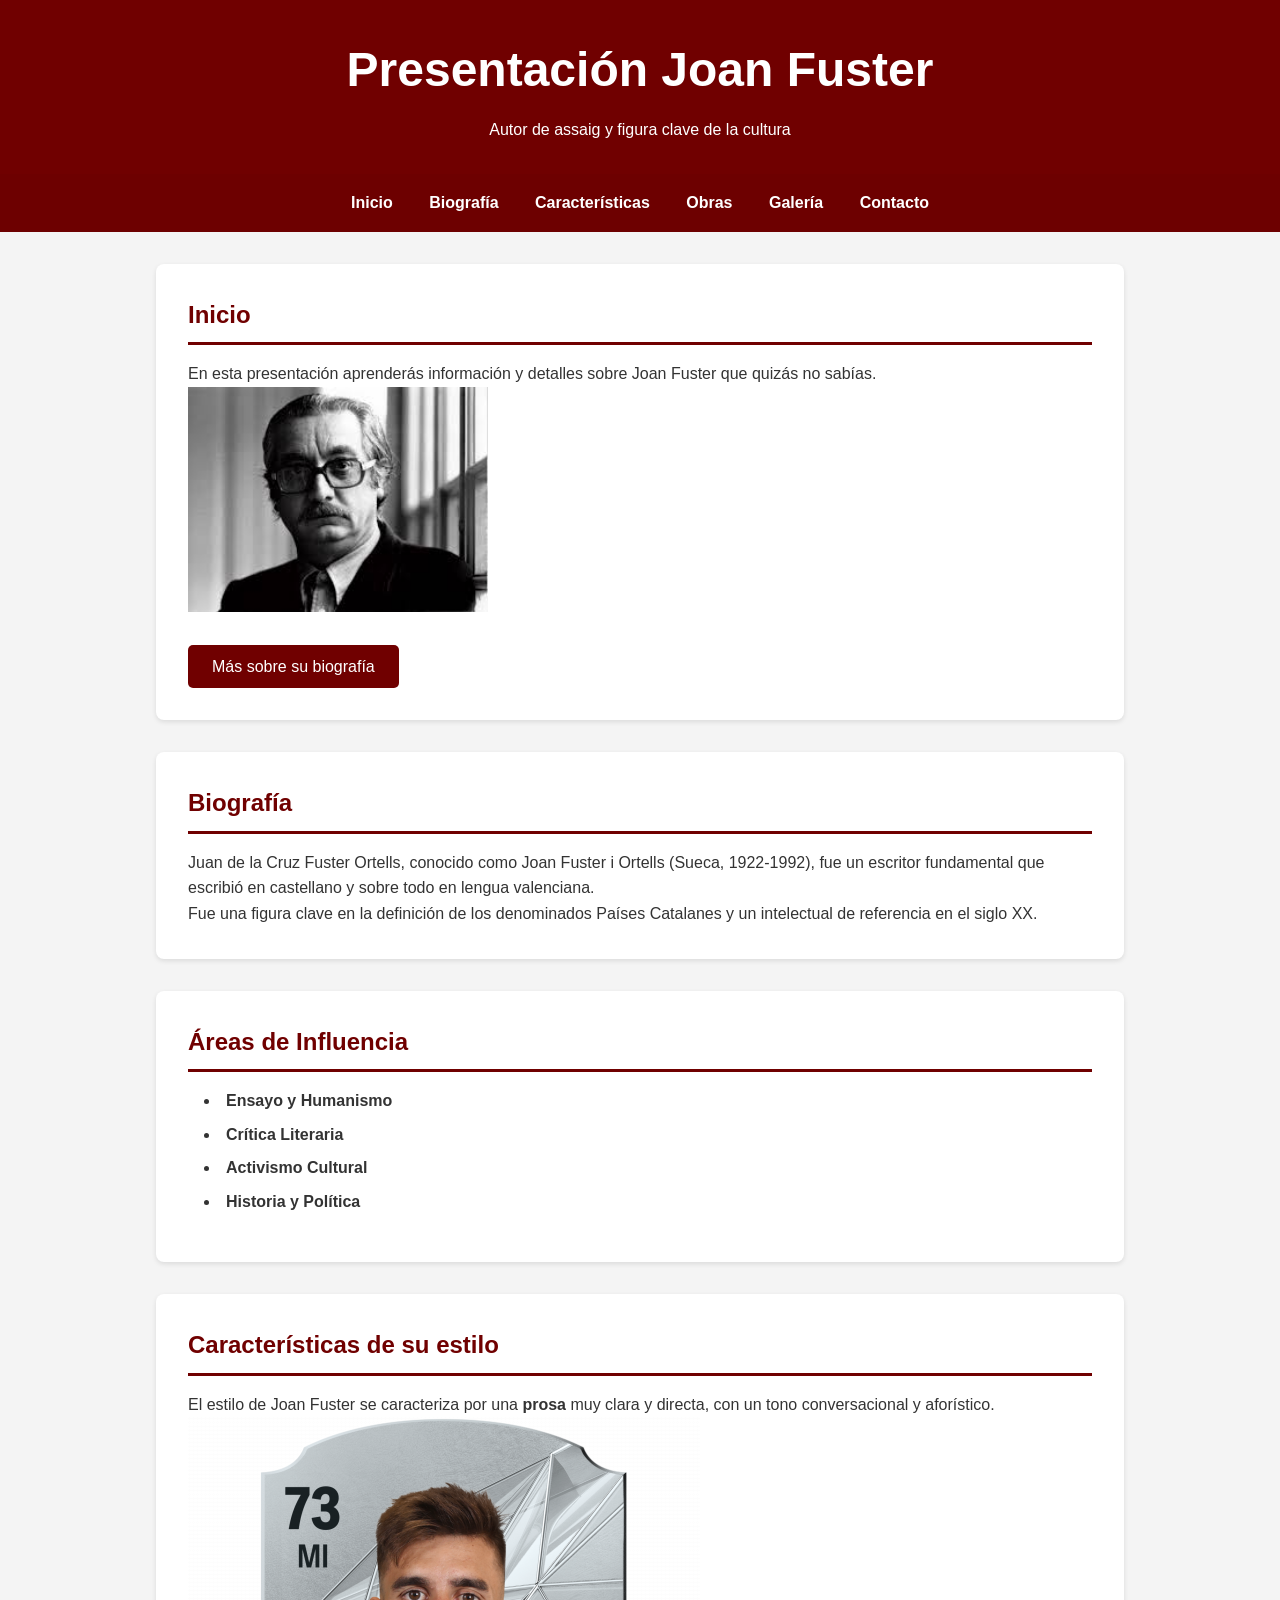
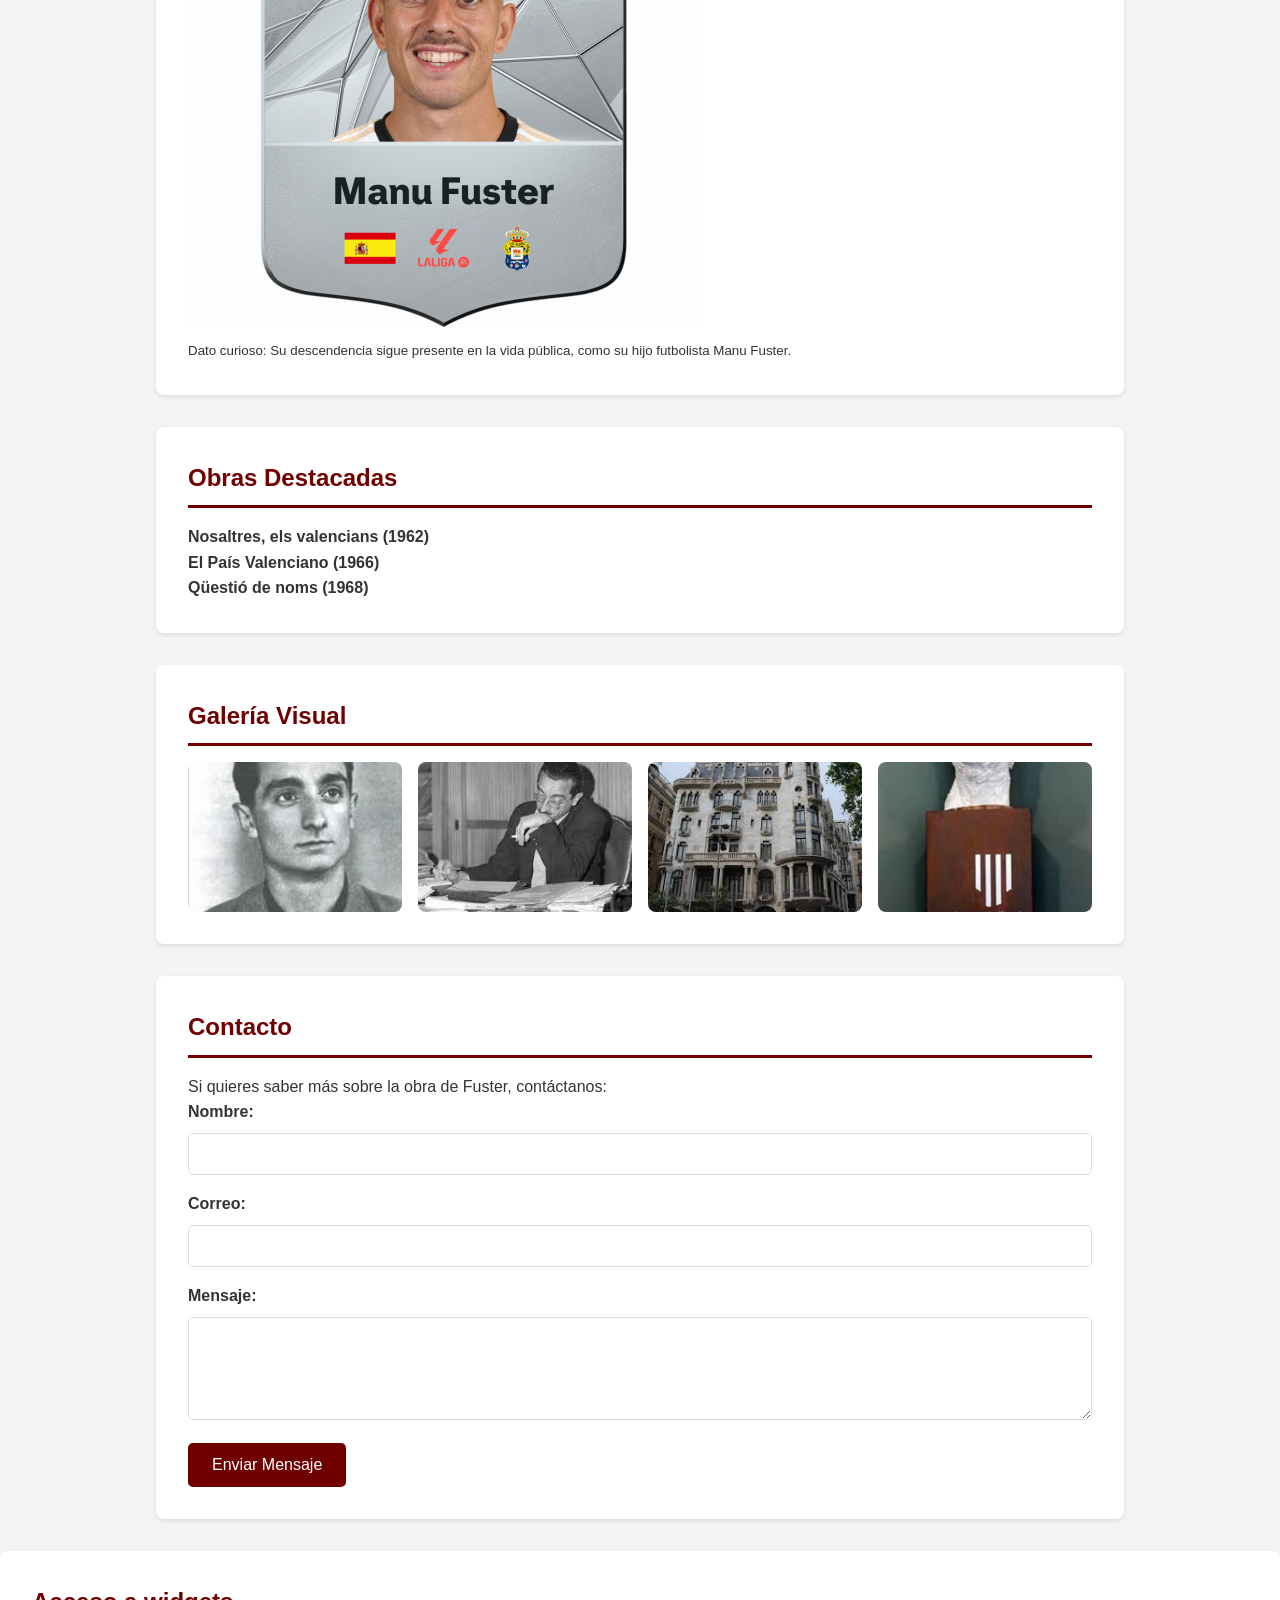
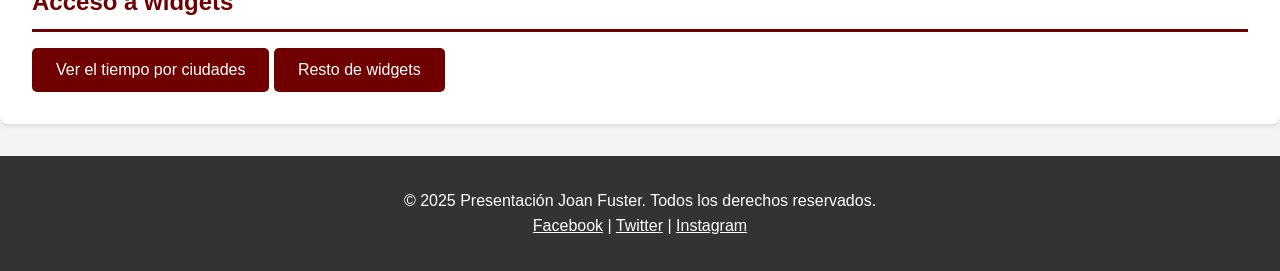
<file: index.html>
<!DOCTYPE html>
<html lang="es">
<head>
    <meta charset="UTF-8">
    <meta name="viewport" content="width=device-width, initial-scale=1.0">
    <title>Joan Fuster - Guía Completa</title>
    <link rel="stylesheet" href="style.css">
</head>
<body>
    <header>
       <h1>Presentación Joan Fuster</h1>
       <p>Autor de assaig y figura clave de la cultura</p>
    </header>

    <nav>
        <a href="#inicio">Inicio</a>
        <a href="#biografia">Biografía</a>
        <a href="#caracteristicas">Características</a>
        <a href="#obras">Obras</a>
        <a href="#galeria">Galería</a>
        <a href="#contacto">Contacto</a>
    </nav>

    <main>
        <section id="inicio">
            <h2>Inicio</h2>
            <p>En esta presentación aprenderás información y detalles sobre Joan Fuster que quizás no sabías.</p>
            <img src="images/fuster.jfif" alt="Imagen de Joan Fuster" width="300"> <br><br>
            <a href="https://espaijoanfuster.org/un-esquema-biografic/?lang=es" target="_blank">
                <button>Más sobre su biografía</button>
            </a>
        </section>

        <section id="biografia">
            <h2>Biografía</h2>
            <p>Juan de la Cruz Fuster Ortells, conocido como Joan Fuster i Ortells (Sueca, 1922-1992), fue un escritor fundamental que escribió en castellano y sobre todo en lengua valenciana.</p>
            <p>Fue una figura clave en la definición de los denominados Países Catalanes y un intelectual de referencia en el siglo XX.</p>
        </section>

        <section id="habilidades">
            <h2>Áreas de Influencia</h2>
            <ul>
                <li>Ensayo y Humanismo</li>
                <li>Crítica Literaria</li>
                <li>Activismo Cultural</li>
                <li>Historia y Política</li>
            </ul>
        </section>

        <section id="caracteristicas">
            <h2>Características de su estilo</h2>
            <p>El estilo de Joan Fuster se caracteriza por una <strong>prosa</strong> muy clara y directa, con un tono conversacional y aforístico.</p>
            <img src="images/manu-fuster.png" alt="Manu Fuster">
            <p><small>Dato curioso: Su descendencia sigue presente en la vida pública, como su hijo futbolista Manu Fuster.</small></p>
        </section>

        <section id="obras">
            <h2>Obras Destacadas</h2>
            <p><strong>Nosaltres, els valencians (1962)</strong></p>  
            
            <p><strong>El País Valenciano (1966)</strong></p>
            <p><strong>Qüestió de noms (1968)</strong></p>
        </section>

        <section id="galeria">
            <h2>Galería Visual</h2>
            <div class="galeria">
                <img src="images/fusterjoven.jfif"Fuster joven">
                <img src="images/fusterescribiendo.jfif" alt="Fuster escribiendo">
                <img src="images/casafuster.jfif" alt="Casa de Fuster">
                <img src="images/estatuafuster.jpg" alt="Estatua de Fuster">
            </div>
        </section>

        <section id="contacto">
            <h2>Contacto</h2>
            <p>Si quieres saber más sobre la obra de Fuster, contáctanos:</p>
            <form>
                <label for="nombre">Nombre:</label>
                <input type="text" id="nombre" name="nombre" required>
                
                <label for="email">Correo:</label>
                <input type="email" id="email" name="email" required>
                
                <label for="mensaje">Mensaje:</label>
                <textarea id="mensaje" name="mensaje" rows="5" required></textarea>
                
                <button type="submit">Enviar Mensaje</button>
            </form>
        </section>
    </main>

        <section>
            <h2>Acceso a widgets</h2>
            <button onclick="window.location.href='subpaginas/WIDGET ESTACIÓN_METEREOLÓGICA/INDEX.html'">Ver el tiempo por ciudades</button>
            <button onclick="window.location.href='subpaginas/widgets.html'">Resto de widgets</button>

        </section>

    <footer>
        <p>&copy; 2025 Presentación Joan Fuster. Todos los derechos reservados.</p>
        <p>
            <a href="https://facebook.com" target="_blank" style="color:white">Facebook</a> | 
            <a href="https://twitter.com" target="_blank" style="color:white">Twitter</a> | 
            <a href="https://instagram.com" target="_blank" style="color:white">Instagram</a>
        </p>
    </footer>
</body>
</html>
</file>
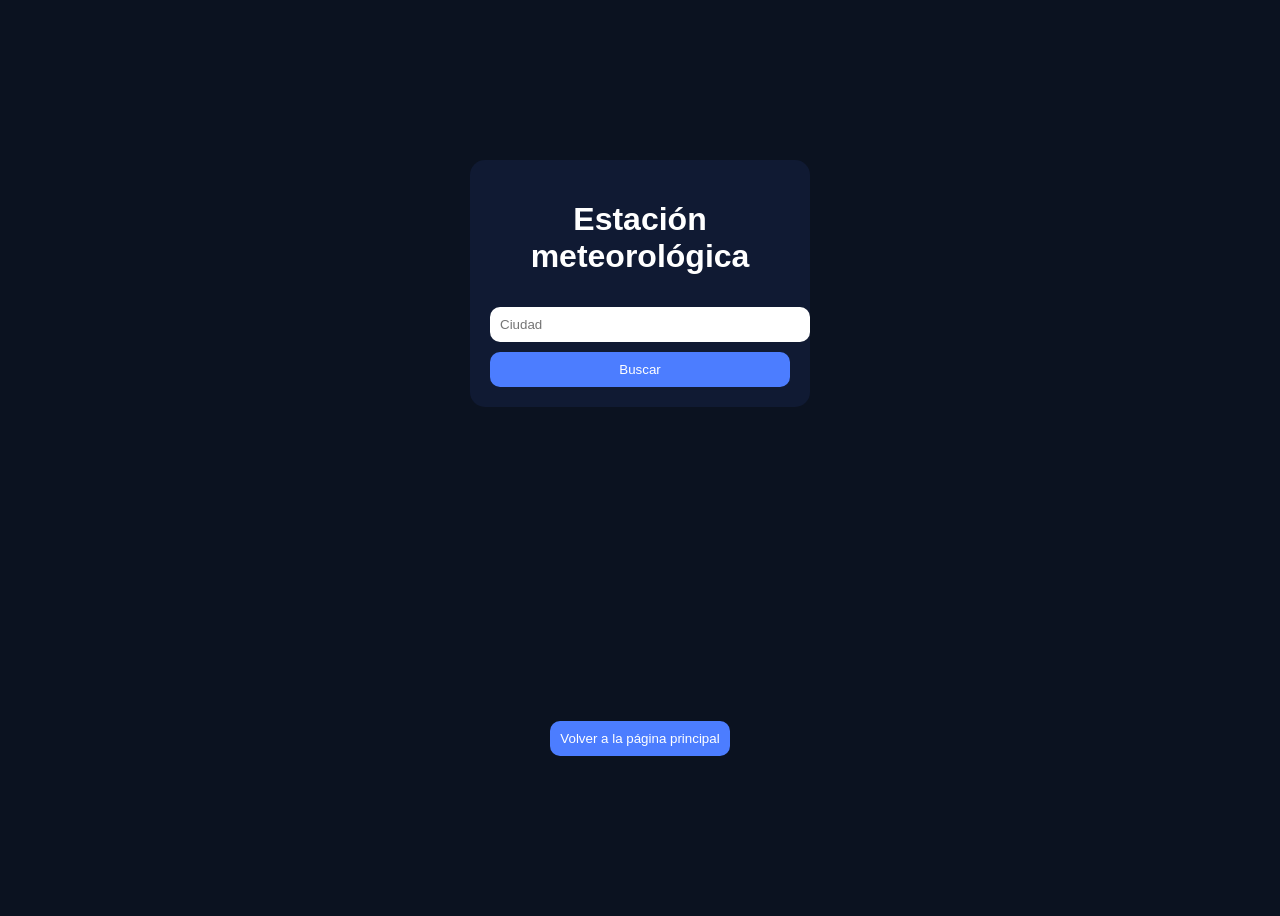
<file: subpaginas/WIDGET ESTACIÓN_METEREOLÓGICA/INDEX.html>
<!DOCTYPE html>
<html lang="es">
<head>
  <meta charset="UTF-8">
  <title>Estación meteorológica</title>
  <link rel="stylesheet" href="style.css">
</head>
<body>

<div class="card">
  <h1>Estación meteorológica</h1>

  <input id="city" placeholder="Ciudad">
  <button onclick="getWeather()">Buscar</button>

  <div id="result"></div>
</div>

<a href="../../index.html">
  <button>Volver a la página principal</button>
</a>

<script src="script.js"></script>
</body>
</html>
</file>
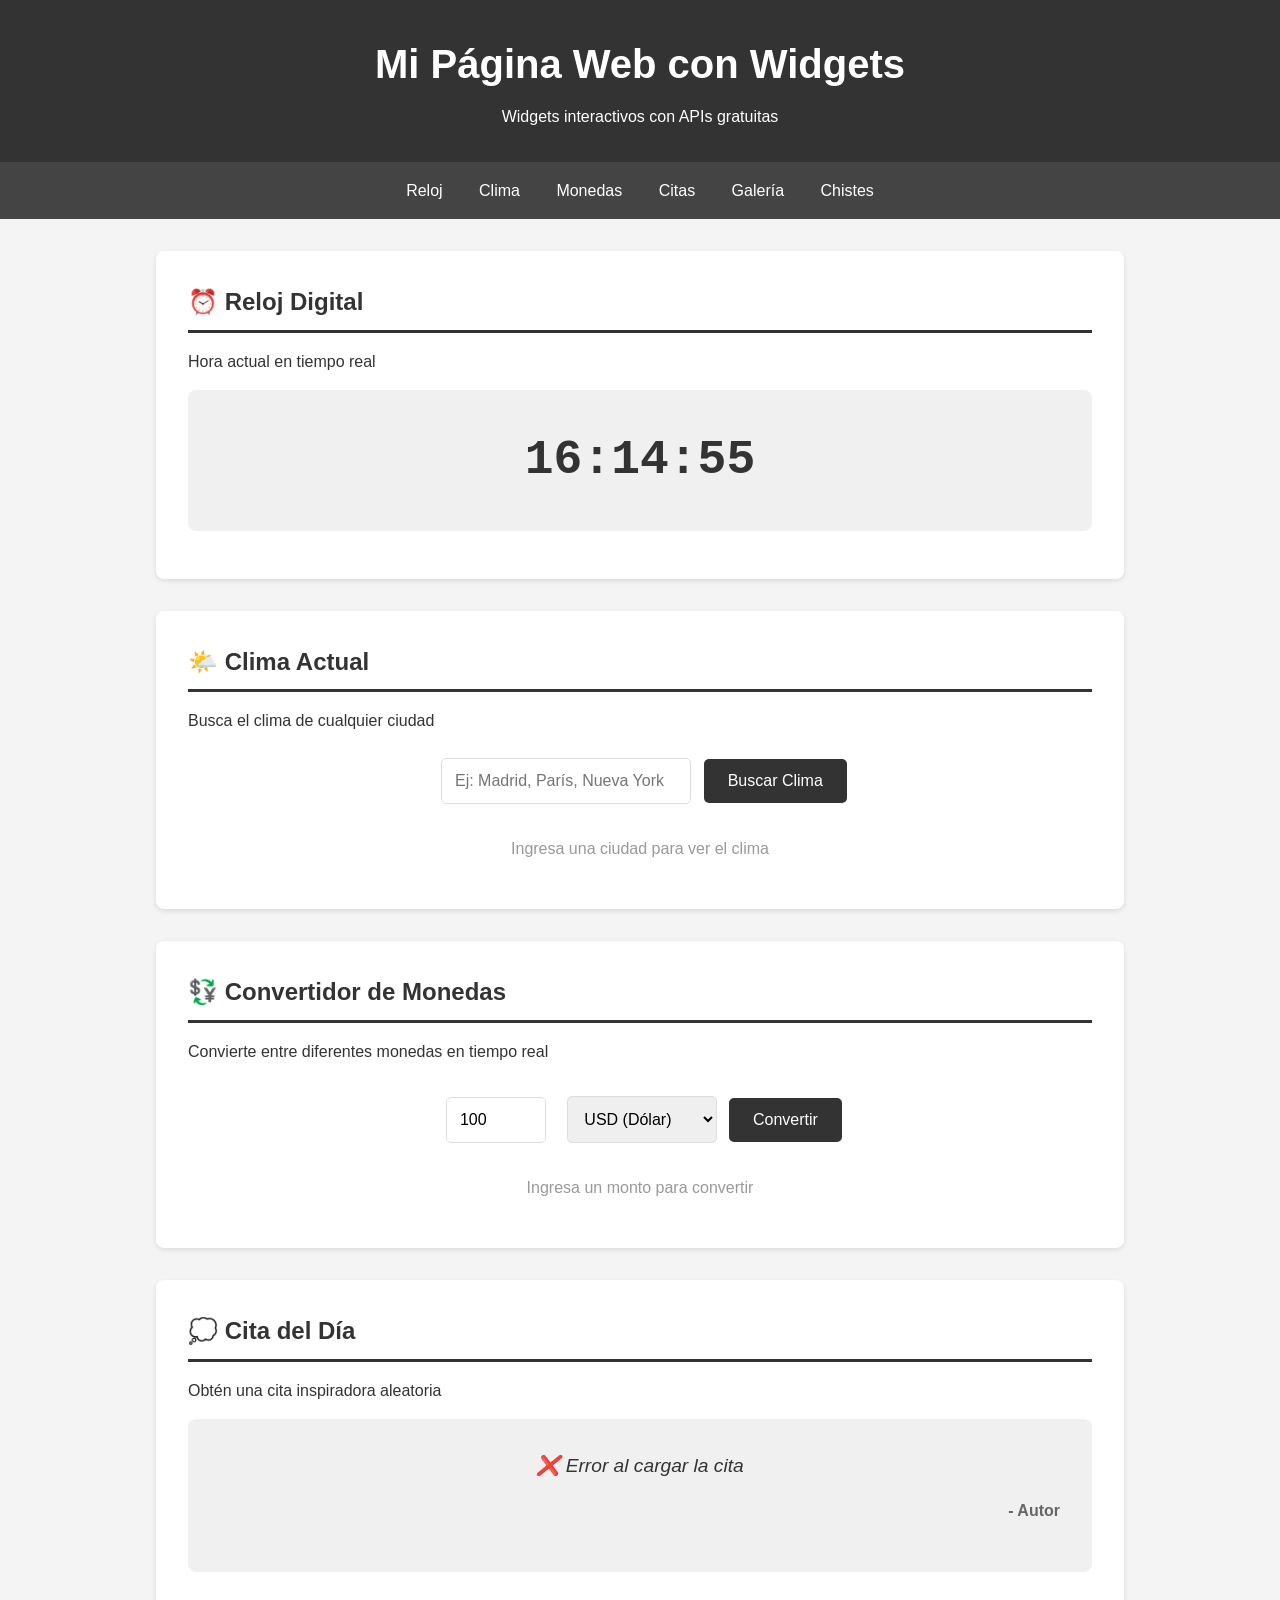
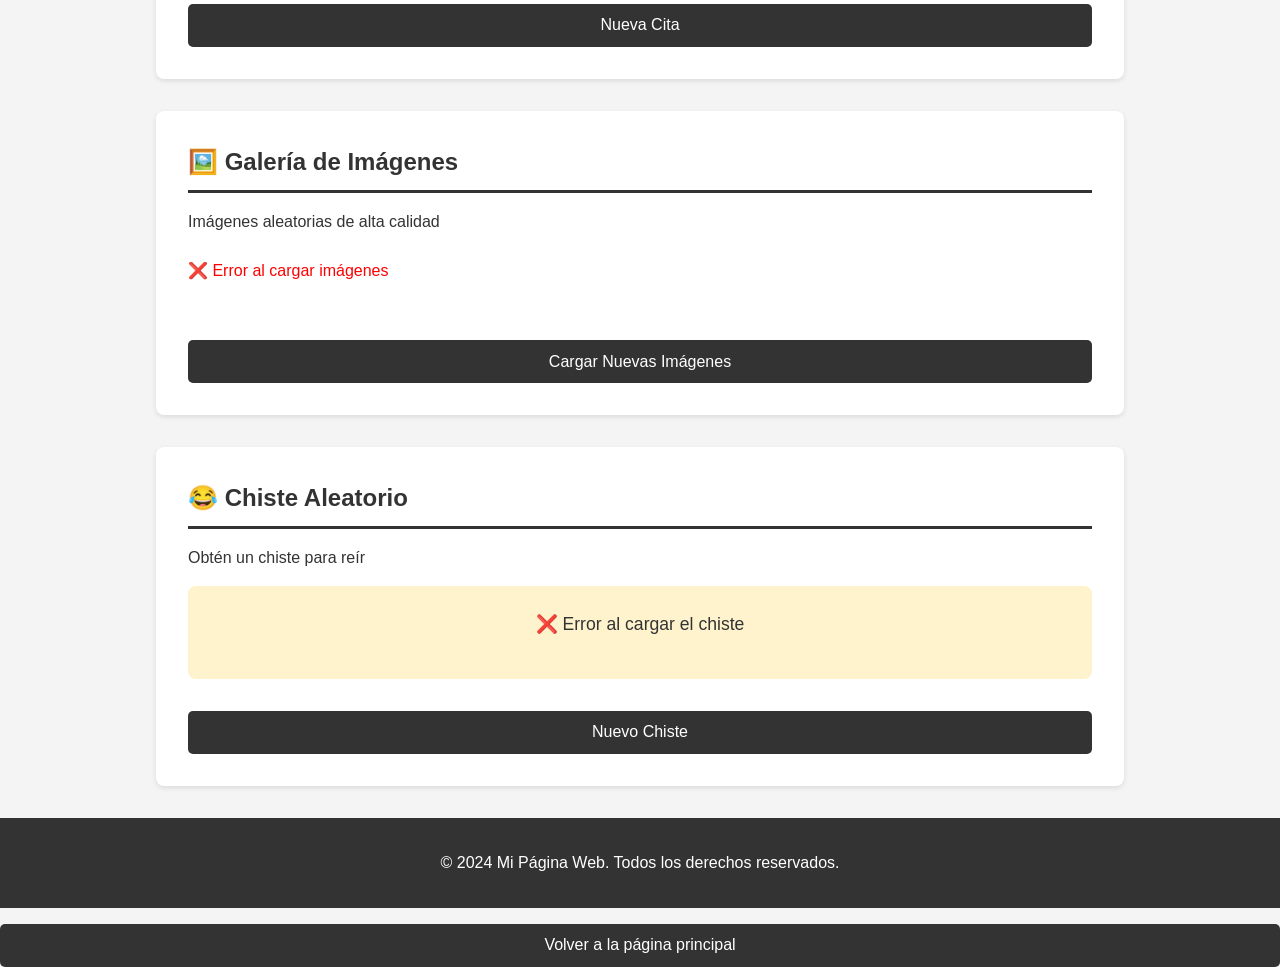
<file: subpaginas/widgets.html>
<!DOCTYPE html>
<html lang="es">
<head>
    <meta charset="UTF-8">
    <meta name="viewport" content="width=device-width, initial-scale=1.0">
    <title>Mi Página Web con Widgets</title>
    <style>
        * {
            margin: 0;
            padding: 0;
            box-sizing: border-box;
        }

        body {
            font-family: Arial, sans-serif;
            line-height: 1.6;
            color: #333;
            background-color: #f4f4f4;
        }

        header {
            background-color: #333;
            color: white;
            padding: 2rem;
            text-align: center;
        }

        header h1 {
            font-size: 2.5rem;
            margin-bottom: 0.5rem;
        }

        nav {
            background-color: #444;
            padding: 1rem;
            text-align: center;
        }

        nav a {
            color: white;
            text-decoration: none;
            margin: 0 1rem;
            font-size: 1rem;
        }

        nav a:hover {
            color: #ffd700;
        }

        main {
            max-width: 1000px;
            margin: 2rem auto;
            padding: 0 1rem;
        }

        section {
            background-color: white;
            padding: 2rem;
            margin-bottom: 2rem;
            border-radius: 8px;
            box-shadow: 0 2px 5px rgba(0, 0, 0, 0.1);
        }

        section h2 {
            color: #333;
            margin-bottom: 1rem;
            border-bottom: 3px solid #333;
            padding-bottom: 0.5rem;
        }

        section p {
            margin-bottom: 1rem;
        }

        footer {
            background-color: #333;
            color: white;
            text-align: center;
            padding: 2rem;
            margin-top: 2rem;
        }

        button {
            background-color: #333;
            color: white;
            padding: 0.8rem 1.5rem;
            border: none;
            border-radius: 5px;
            cursor: pointer;
            font-size: 1rem;
            width: 100%;
            margin-top: 1rem;
        }

        button:hover {
            background-color: #555;
        }

        input, select {
            padding: 0.8rem;
            font-size: 1rem;
            border: 1px solid #ddd;
            border-radius: 5px;
            margin: 0.5rem;
        }
    </style>
</head>
<body>
    <header>
        <h1>Mi Página Web con Widgets</h1>
        <p>Widgets interactivos con APIs gratuitas</p>
    </header>

    <nav>
        <a href="#reloj">Reloj</a>
        <a href="#clima">Clima</a>
        <a href="#monedas">Monedas</a>
        <a href="#citas">Citas</a>
        <a href="#galeria">Galería</a>
        <a href="#chistes">Chistes</a>
    </nav>

    <main>
        <!-- WIDGET 1: RELOJ DIGITAL -->
        <section id="reloj">
            <h2>⏰ Reloj Digital</h2>
            <p>Hora actual en tiempo real</p>
            <div id="reloj-display" style="font-size: 3rem; font-weight: bold; text-align: center; background-color: #f0f0f0; padding: 2rem; border-radius: 8px; margin: 1rem 0; font-family: 'Courier New', monospace;">
                00:00:00
            </div>
        </section>

        <!-- WIDGET 2: CLIMA -->
        <section id="clima">
            <h2>🌤️ Clima Actual</h2>
            <p>Busca el clima de cualquier ciudad</p>
            <div style="text-align: center; margin-bottom: 1.5rem;">
                <input type="text" id="ciudad-input" placeholder="Ej: Madrid, París, Nueva York" style="width: 250px;">
                <button onclick="obtenerClima()" style="width: auto; display: inline-block; margin-top: 0;">
                    Buscar Clima
                </button>
            </div>
            <div id="clima-resultado" style="text-align: center;">
                <p style="color: #999;">Ingresa una ciudad para ver el clima</p>
            </div>
        </section>

        <!-- WIDGET 3: CONVERTIDOR DE MONEDAS -->
        <section id="monedas">
            <h2>💱 Convertidor de Monedas</h2>
            <p>Convierte entre diferentes monedas en tiempo real</p>
            <div style="text-align: center; margin: 1.5rem 0;">
                <input type="number" id="monto" placeholder="Cantidad" value="100" style="width: 100px;">
                
                <select id="moneda-origen" style="width: 150px;">
                    <option value="USD">USD (Dólar)</option>
                    <option value="EUR">EUR (Euro)</option>
                    <option value="GBP">GBP (Libra)</option>
                    <option value="MXN">MXN (Peso Mexicano)</option>
                    <option value="ARS">ARS (Peso Argentino)</option>
                    <option value="CLP">CLP (Peso Chileno)</option>
                    <option value="JPY">JPY (Yen)</option>
                    <option value="CNY">CNY (Yuan)</option>
                </select>
                
                <button onclick="convertirMoneda()" style="width: auto; display: inline-block; margin-top: 0;">
                    Convertir
                </button>
            </div>
            <div id="resultado-moneda" style="text-align: center;">
                <p style="color: #999;">Ingresa un monto para convertir</p>
            </div>
        </section>

        <!-- WIDGET 4: CITAS INSPIRADORAS -->
        <section id="citas">
            <h2>💭 Cita del Día</h2>
            <p>Obtén una cita inspiradora aleatoria</p>
            <div id="cita-display" style="background-color: #f0f0f0; padding: 2rem; border-radius: 8px; margin: 1rem 0; min-height: 100px; display: flex; flex-direction: column; justify-content: center;">
                <p id="cita-texto" style="font-size: 1.2rem; font-style: italic; text-align: center; margin-bottom: 1rem;">
                    Cargando cita...
                </p>
                <p id="cita-autor" style="text-align: right; font-weight: bold; color: #666;">
                    - Autor
                </p>
            </div>
            <button onclick="obtenerCita()">Nueva Cita</button>
        </section>

        <!-- WIDGET 5: GALERÍA DE IMÁGENES -->
        <section id="galeria">
            <h2>🖼️ Galería de Imágenes</h2>
            <p>Imágenes aleatorias de alta calidad</p>
            <div id="imagenes-grid" style="display: grid; grid-template-columns: repeat(auto-fit, minmax(200px, 1fr)); gap: 1rem; margin: 1.5rem 0;">
                <!-- Las imágenes se cargarán aquí -->
            </div>
            <button onclick="cargarImagenes()">Cargar Nuevas Imágenes</button>
        </section>

        <!-- WIDGET 6: CHISTES -->
        <section id="chistes">
            <h2>😂 Chiste Aleatorio</h2>
            <p>Obtén un chiste para reír</p>
            <div id="chiste-display" style="background-color: #fff3cd; padding: 1.5rem; border-radius: 8px; margin: 1rem 0; min-height: 80px; display: flex; align-items: center;">
                <p id="chiste-texto" style="font-size: 1.1rem; text-align: center; width: 100%;">
                    Cargando chiste...
                </p>
            </div>
            <button onclick="obtenerChiste()">Nuevo Chiste</button>
        </section>
    </main>

    <footer>
        <p>&copy; 2024 Mi Página Web. Todos los derechos reservados.</p>
    </footer>

    <script>
        // ========================================
        // WIDGET 1: RELOJ DIGITAL
        // ========================================
        function actualizarReloj() {
            const ahora = new Date();
            const horas = String(ahora.getHours()).padStart(2, '0');
            const minutos = String(ahora.getMinutes()).padStart(2, '0');
            const segundos = String(ahora.getSeconds()).padStart(2, '0');
            const elemento = document.getElementById('reloj-display');
            if (elemento) {
                elemento.textContent = `${horas}:${minutos}:${segundos}`;
            }
        }

        // ========================================
        // WIDGET 2: CLIMA
        // ========================================
        function obtenerClima() {
            const ciudad = document.getElementById('ciudad-input').value;
            if (!ciudad) {
                alert('Por favor ingresa una ciudad');
                return;
            }
            
            const resultadoElemento = document.getElementById('clima-resultado');
            resultadoElemento.innerHTML = '<p>Cargando...</p>';
            
            const urlGeocodificacion = `https://geocoding-api.open-meteo.com/v1/search?name=${ciudad}&count=1&language=es&format=json`;
            
            fetch(urlGeocodificacion)
                .then(response => response.json())
                .then(datos => {
                    if (!datos.results || datos.results.length === 0) {
                        resultadoElemento.innerHTML = '<p style="color: red;">❌ Ciudad no encontrada</p>';
                        return;
                    }
                    
                    const latitud = datos.results[0].latitude;
                    const longitud = datos.results[0].longitude;
                    const urlClima = `https://api.open-meteo.com/v1/forecast?latitude=${latitud}&longitude=${longitud}&current=temperature_2m,weather_code,relative_humidity_2m,wind_speed_10m&timezone=auto`;
                    
                    return fetch(urlClima);
                })
                .then(response => response.json())
                .then(datosClima => {
                    const clima = datosClima.current;
                    const temperatura = clima.temperature_2m;
                    const codigoClima = clima.weather_code;
                    const humedad = clima.relative_humidity_2m;
                    const viento = clima.wind_speed_10m;
                    
                    let icono = '🌤️';
                    if (codigoClima === 0) icono = '☀️';
                    else if (codigoClima === 1 || codigoClima === 2) icono = '🌤️';
                    else if (codigoClima === 3) icono = '☁️';
                    else if (codigoClima === 45 || codigoClima === 48) icono = '🌫️';
                    else if (codigoClima >= 50 && codigoClima <= 67) icono = '🌧️';
                    else if (codigoClima >= 80 && codigoClima <= 82) icono = '⛈️';
                    else if (codigoClima >= 85) icono = '❄️';
                    
                    resultadoElemento.innerHTML = `<div style="text-align: center; padding: 2rem;"><div style="font-size: 3rem;">${icono}</div><p style="font-size: 2rem; font-weight: bold;">${temperatura}°C</p><p>Humedad: ${humedad}%</p><p>Viento: ${viento.toFixed(1)} km/h</p></div>`;
                })
                .catch(error => {
                    resultadoElemento.innerHTML = '<p style="color: red;">❌ Error al obtener el clima</p>';
                });
        }

        // ========================================
        // WIDGET 3: CONVERTIDOR DE MONEDAS
        // ========================================
        function convertirMoneda() {
            const monto = document.getElementById('monto').value;
            const monedaOrigen = document.getElementById('moneda-origen').value;
            const resultadoElemento = document.getElementById('resultado-moneda');
            
            if (!monto || monto <= 0) {
                alert('Por favor ingresa un monto válido');
                return;
            }
            
            resultadoElemento.innerHTML = '<p>Cargando tasas de cambio...</p>';
            
            fetch(`https://open.er-api.com/v6/latest/${monedaOrigen}`)
                .then(response => response.json())
                .then(datos => {
                    const tasas = datos.rates;
                    const monedas = ['USD', 'EUR', 'GBP', 'MXN', 'ARS', 'CLP', 'JPY', 'CNY'];
                    
                    let html = `<h3>💱 ${monto} ${monedaOrigen} equivale a:</h3>`;
                    monedas.forEach(moneda => {
                        if (tasas[moneda]) {
                            const montoConvertido = (monto * tasas[moneda]).toFixed(2);
                            html += `<p><strong>${moneda}:</strong> ${montoConvertido}</p>`;
                        }
                    });
                    
                    resultadoElemento.innerHTML = html;
                })
                .catch(error => {
                    resultadoElemento.innerHTML = '<p style="color: red;">❌ Error al obtener tasas</p>';
                });
        }

        // ========================================
        // WIDGET 4: CITAS
        // ========================================
        function obtenerCita() {
            const textoElemento = document.getElementById('cita-texto');
            const autorElemento = document.getElementById('cita-autor');
            
            textoElemento.textContent = 'Cargando...';
            
            fetch('https://api.adviceslip.com/advice')
                .then(response => response.json())
                .then(datos => {
                    if (datos.slip && datos.slip.advice) {
                        textoElemento.textContent = `"${datos.slip.advice}"`;
                        autorElemento.textContent = '— Consejo del día';
                    } else {
                        throw new Error('No se pudo obtener el consejo');
                    }
                })
                .catch(error => {
                    console.error('Error:', error);
                    textoElemento.textContent = '❌ Error al cargar la cita';
                });
        }

        // ========================================
        // WIDGET 5: GALERÍA
        // ========================================
        function cargarImagenes() {
            const gridElemento = document.getElementById('imagenes-grid');
            gridElemento.innerHTML = '<p>Cargando imágenes...</p>';
            
            // Usamos una API de perros que es muy confiable
            Promise.all([
                fetch('https://dog.ceo/api/breeds/image/random').then(r => r.json()),
                fetch('https://dog.ceo/api/breeds/image/random').then(r => r.json()),
                fetch('https://dog.ceo/api/breeds/image/random').then(r => r.json()),
                fetch('https://dog.ceo/api/breeds/image/random').then(r => r.json()),
                fetch('https://dog.ceo/api/breeds/image/random').then(r => r.json()),
                fetch('https://dog.ceo/api/breeds/image/random').then(r => r.json())
            ])
            .then(respuestas => {
                gridElemento.innerHTML = '';
                
                respuestas.forEach((dato, index) => {
                    if (dato.status === 'success') {
                        const contenedor = document.createElement('div');
                        contenedor.style.position = 'relative';
                        contenedor.style.overflow = 'hidden';
                        contenedor.style.borderRadius = '8px';
                        contenedor.style.cursor = 'pointer';
                        
                        const img = document.createElement('img');
                        img.src = dato.message;
                        img.alt = 'Imagen de perro';
                        img.style.width = '100%';
                        img.style.height = '200px';
                        img.style.objectFit = 'cover';
                        img.style.display = 'block';
                        img.style.transition = 'transform 0.3s ease';
                        
                        img.addEventListener('mouseover', () => {
                            img.style.transform = 'scale(1.1)';
                        });
                        
                        img.addEventListener('mouseout', () => {
                            img.style.transform = 'scale(1)';
                        });
                        
                        contenedor.appendChild(img);
                        gridElemento.appendChild(contenedor);
                    }
                });
            })
            .catch(error => {
                console.error('Error:', error);
                gridElemento.innerHTML = '<p style="color: red;">❌ Error al cargar imágenes</p>';
            });
        }

        // ========================================
        // WIDGET 6: CHISTES
        // ========================================
        function obtenerChiste() {
            const chisteElemento = document.getElementById('chiste-texto');
            chisteElemento.textContent = 'Cargando...';
            
            fetch('https://api.chucknorris.io/jokes/random')
                .then(response => response.json())
                .then(datos => {
                    chisteElemento.textContent = datos.value;
                })
                .catch(error => {
                    chisteElemento.textContent = '❌ Error al cargar el chiste';
                });
        }

        // ========================================
        // INICIAR TODO CUANDO LA PÁGINA CARGUE
        // ========================================
        window.addEventListener('load', function() {
            actualizarReloj();
            setInterval(actualizarReloj, 1000);
            obtenerCita();
            cargarImagenes();
            obtenerChiste();
        });
    </script>
    <a href="../index.html">
        <button>Volver a la página principal</button>
    </a>

</body>
</html>
</file>
<file: style.css>
* {
    margin: 0;
    padding: 0;
    box-sizing: border-box;
}

body {
    font-family: Arial, sans-serif;
    line-height: 1.6;
    color: #333;
    background-color: #f4f4f4;
    /* PASO 7.5: Fondo de imagen opcional (descomenta si tienes la imagen) */
    /* background-image: url('images/fondo.jpg'); background-size: cover; background-attachment: fixed; */
}

header {
    background-color: #700000; /* Color granate Fuster */
    color: white;
    padding: 2rem;
    text-align: center;
}

header h1 {
    font-size: 3rem; /* PASO 7.3: Título más grande */
    margin-bottom: 0.5rem;
}

nav {
    background-color: #6d0000;
    padding: 1rem;
    text-align: center;
    position: sticky;
    top: 0;
}

nav a {
    color: white;
    text-decoration: none;
    margin: 0 1rem;
    font-size: 1rem;
    font-weight: bold;
}

nav a:hover {
    color: #ffd700;
}

main {
    max-width: 1000px;
    margin: 2rem auto;
    padding: 0 1rem;
}

section {
    background-color: white;
    padding: 2rem;
    margin-bottom: 2rem;
    border-radius: 8px;
    box-shadow: 0 2px 5px rgba(0, 0, 0, 0.1);
}

section h2 {
    color: #700000;
    margin-bottom: 1rem;
    border-bottom: 3px solid #700000;
    padding-bottom: 0.5rem;
}

/* PASO 8.1: Estilo de Galería */
.galeria {
    display: grid;
    grid-template-columns: repeat(auto-fit, minmax(200px, 1fr));
    gap: 1rem;
}

.galeria img {
    width: 100%;
    height: 150px;
    object-fit: cover;
    border-radius: 8px;
    transition: transform 0.3s;
}

.galeria img:hover {
    transform: scale(1.05);
}

/* PASO 8.2: Estilo de Listas */
ul {
    list-style-position: inside;
    padding-left: 1rem;
    margin-bottom: 1rem;
}

li {
    margin-bottom: 0.5rem;
    font-weight: bold;
}

/* PASO 6.2: Estilo del Formulario */
input, textarea {
    width: 100%;
    padding: 0.8rem;
    margin-bottom: 1rem;
    border: 1px solid #ddd;
    border-radius: 5px;
    font-family: inherit;
}

label {
    display: block;
    margin-bottom: 0.5rem;
    font-weight: bold;
}

button {
    background-color: #700000; /* PASO 7.4: Color personalizado */
    color: white;
    padding: 0.8rem 1.5rem;
    border: none;
    border-radius: 5px;
    cursor: pointer;
    font-size: 1rem;
    transition: 0.3s;
}

button:hover {
    background-color: #a00000;
}

footer {
    background-color: #333;
    color: white;
    text-align: center;
    padding: 2rem;
    margin-top: 2rem;
}

/* PASO 9: Diseño Responsivo (Móvil) */
@media (max-width: 600px) {
    nav a {
        display: block;
        margin: 0.8rem 0;
    }
    header h1 {
        font-size: 1.8rem;
    }
    main {
        margin: 1rem auto;
    }
}
</file>
<file: subpaginas/WIDGET ESTACIÓN_METEREOLÓGICA/style.css>
body {
  background: #0b1220;
  font-family: Arial, sans-serif;
  display: grid;
  place-items: center;
  height: 100vh;
  color: white;
}

.card {
  background: #101a33;
  padding: 20px;
  border-radius: 15px;
  width: 300px;
  text-align: center;
}

input, button {
  width: 100%;
  padding: 10px;
  margin-top: 10px;
  border-radius: 10px;
  border: none;
}

button {
  background: #4c7dff;
  color: white;
  cursor: pointer;
}
</file>
